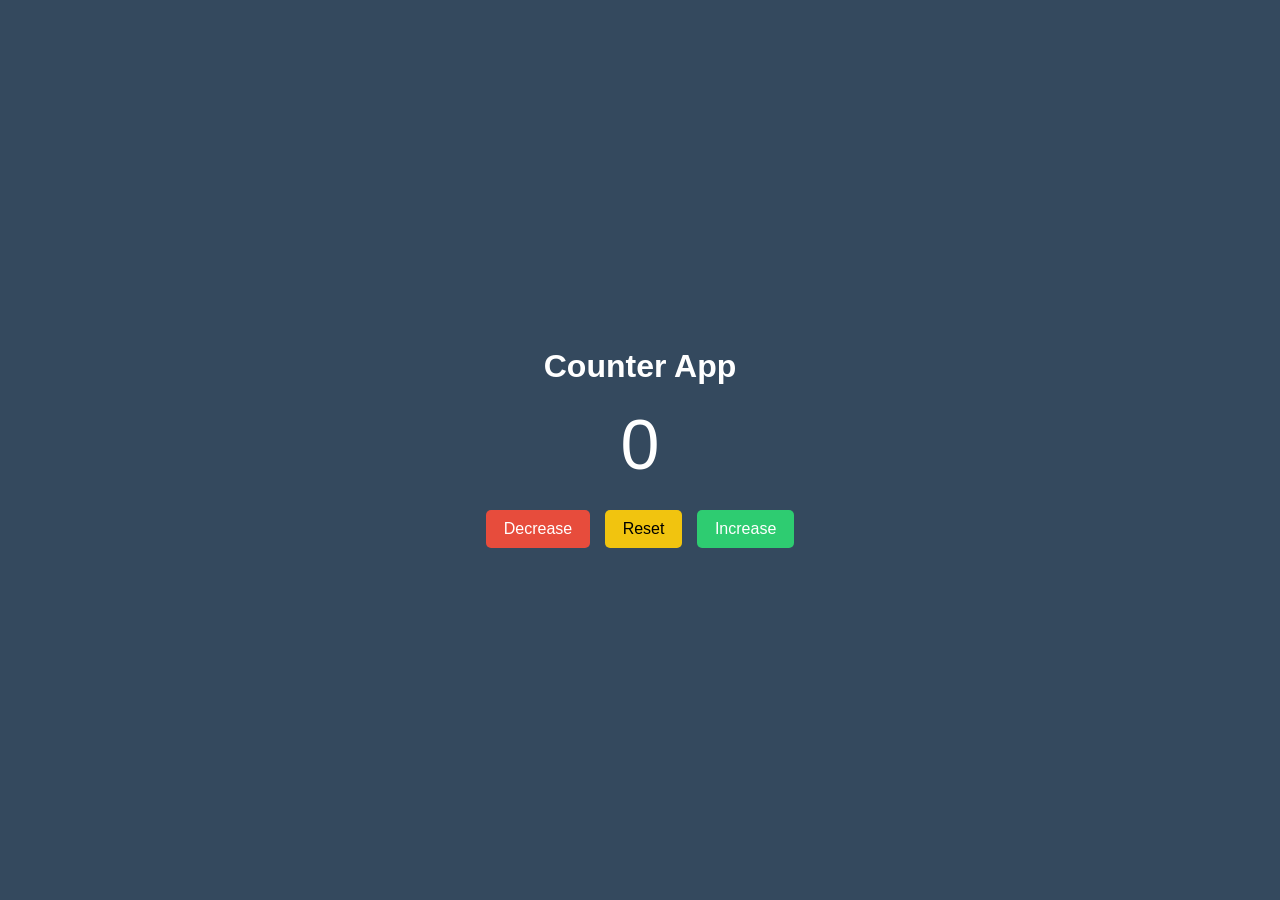
<file: Counter-app/index.html>
<!DOCTYPE html>
<html lang="en">
<head>
<meta charset="UTF-8">
<meta name="viewport" content="width=device-width, initial-scale=1.0">
<title>Counter App</title>
<link rel="stylesheet" href="style.css">
</head>
<body>

<div class="container">
<h1>Counter App</h1>

<div id="count">0</div>

<div class="buttons">
<button id="decrease">Decrease</button>
<button id="reset">Reset</button>
<button id="increase">Increase</button>
</div>

</div>

<script src="script.js"></script>
</body>
</html>
</file>
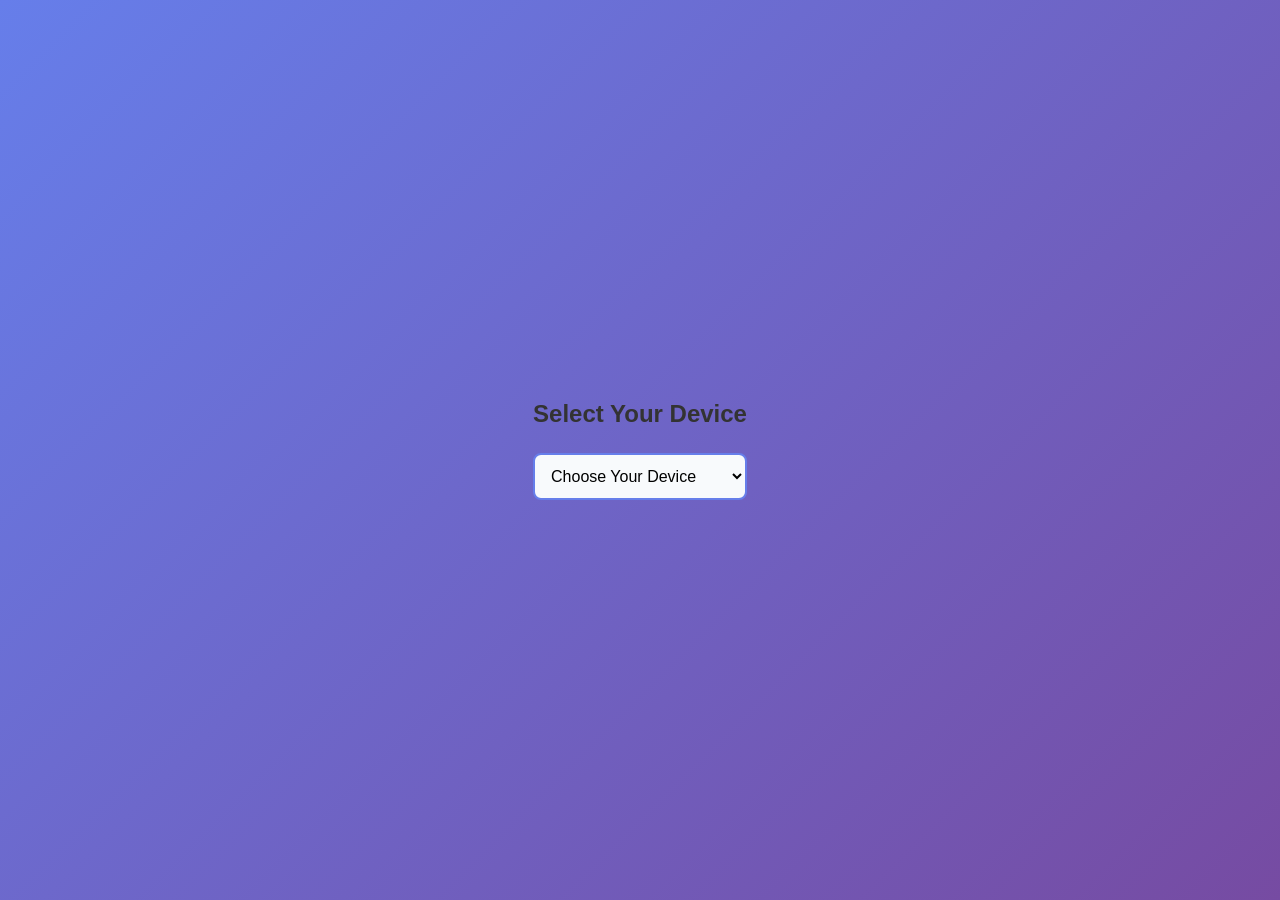
<file: device-selector/index.html>
<!DOCTYPE html>
<html lang="en">

<head>
    <meta charset="UTF-8">
    <meta name="viewport" content="width=device-width, initial-scale=1.0">
    <title>Document</title>
    <link rel="stylesheet" href="style.css">
</head>

<body>
    <div>
        <h1>Select Your Device</h1>
        <select id="deviceSelect">
            <option selected disabled>Choose Your Device</option>
            <option value="Apple">Apple</option>
            <option value="Samsung">Samsung</option>
            <option value="Oppo">Oppo</option>
            <option value="Nokia">Nokia</option>
            <option value="OnePlus">OnePlus</option>
            <option value="Xiaomi">Xiaomi</option>
            <option value="Realme">Realme</option>
            <option value="Google Pixel">Google Pixel</option>
            <option value="Motorola">Motorola</option>
            <option value="Vivo">Vivo</option>
        </select>
    </div>

    <script src="./script.js"></script>
</body>

</html>
</file>
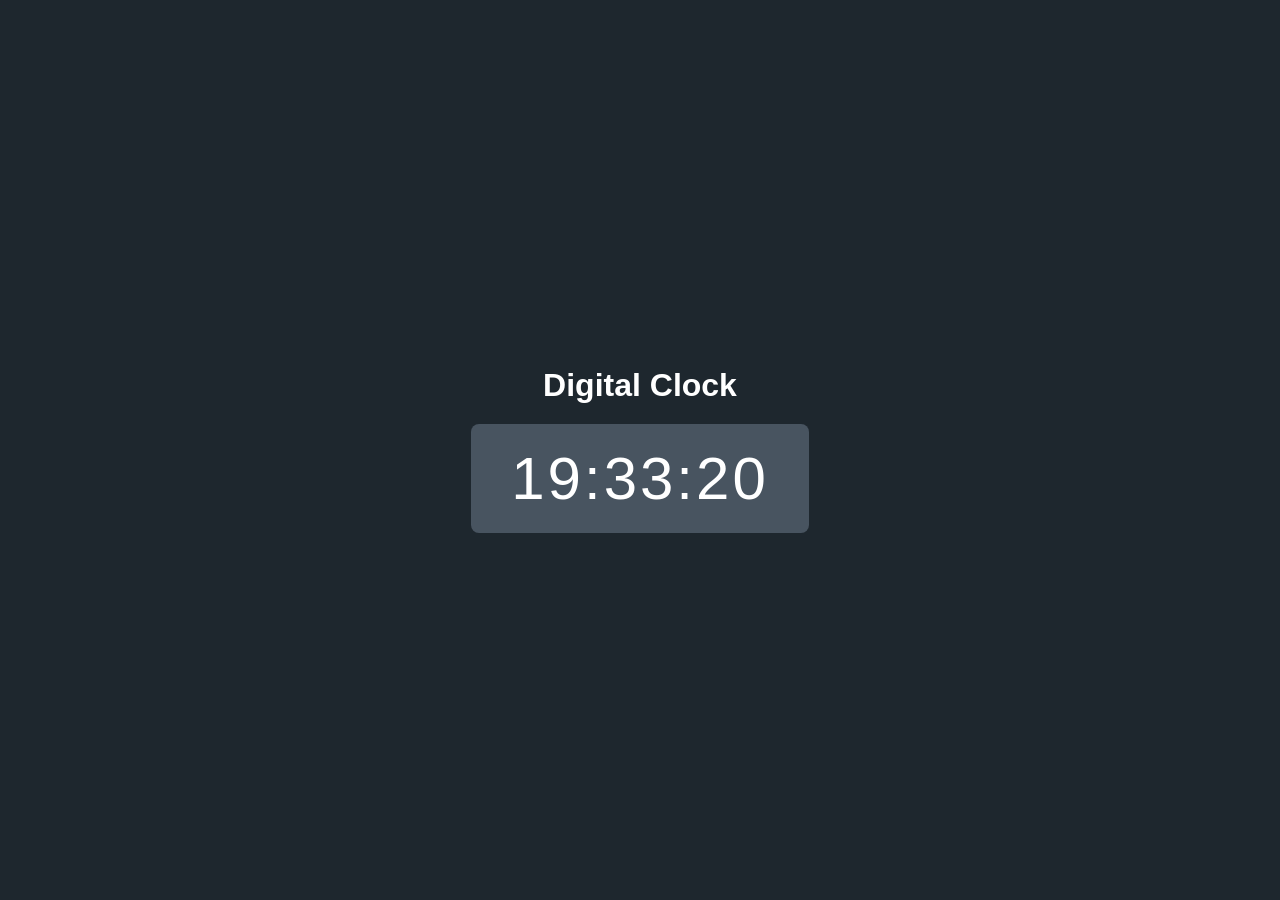
<file: Digital Clock/index.html>
<!DOCTYPE html>
<html lang="en">
<head>
<meta charset="UTF-8">
<meta name="viewport" content="width=device-width, initial-scale=1.0">
<title>Digital Clock</title>
<link rel="stylesheet" href="style.css">
</head>
<body>

<div class="container">
<h1>Digital Clock</h1>
<div id="clock">00:00:00</div>
</div>

<script src="script.js"></script>
</body>
</html>
</file>
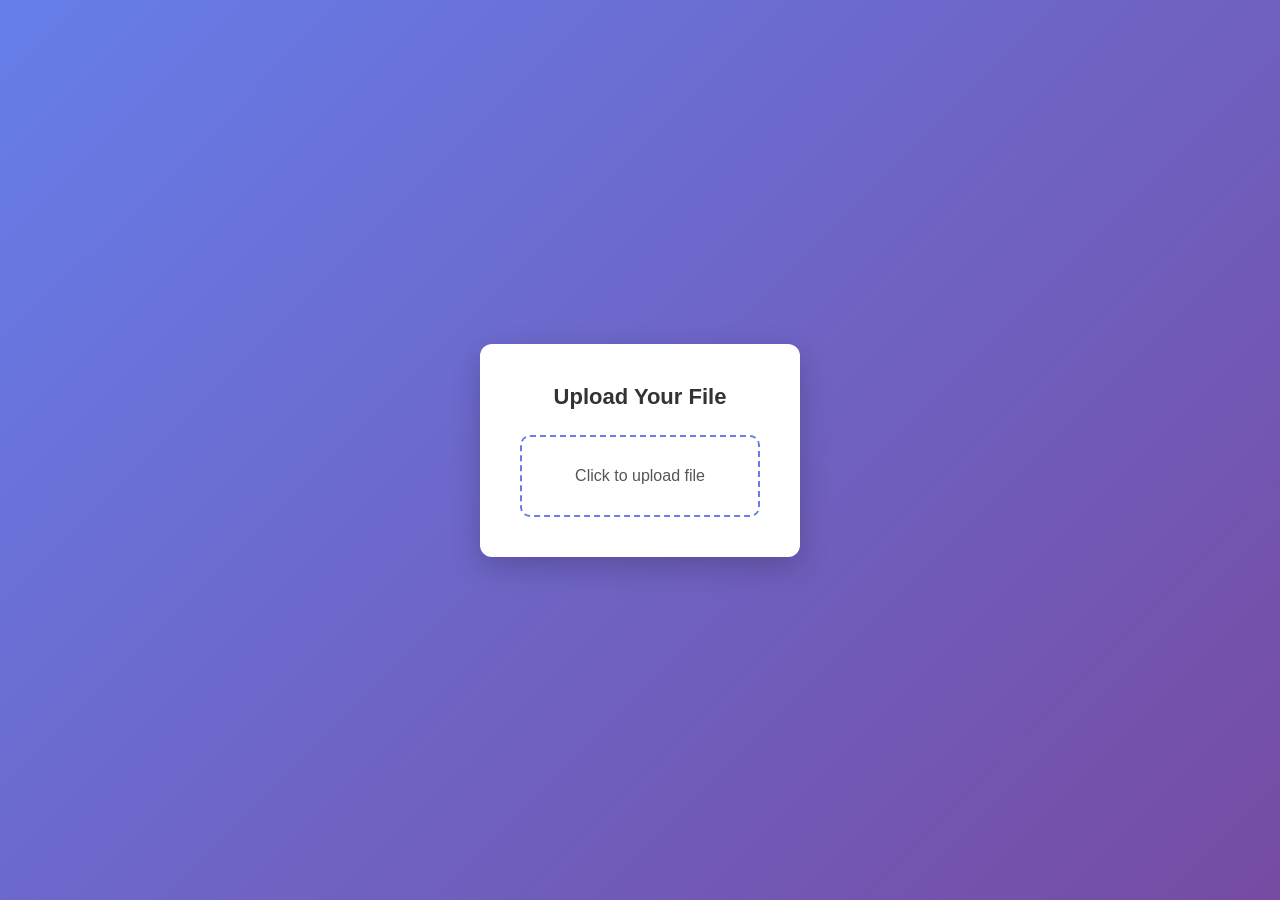
<file: file-upload-ui/index.html>
<!DOCTYPE html>
<html lang="en">

<head>
    <meta charset="UTF-8">
    <meta name="viewport" content="width=device-width, initial-scale=1.0">
    <link rel="stylesheet" href="style.css">
    <title>Upload File</title>
</head>

<body>
    <div class="container">
        <h1>Upload Your File</h1>

        <div class="upload-box" id="btn">
            <p>Click to upload file</p>
        </div>

        <input type="file" id="fileInput">
    </div>

    <script src="./script.js"></script>
</body>

</html>
</file>
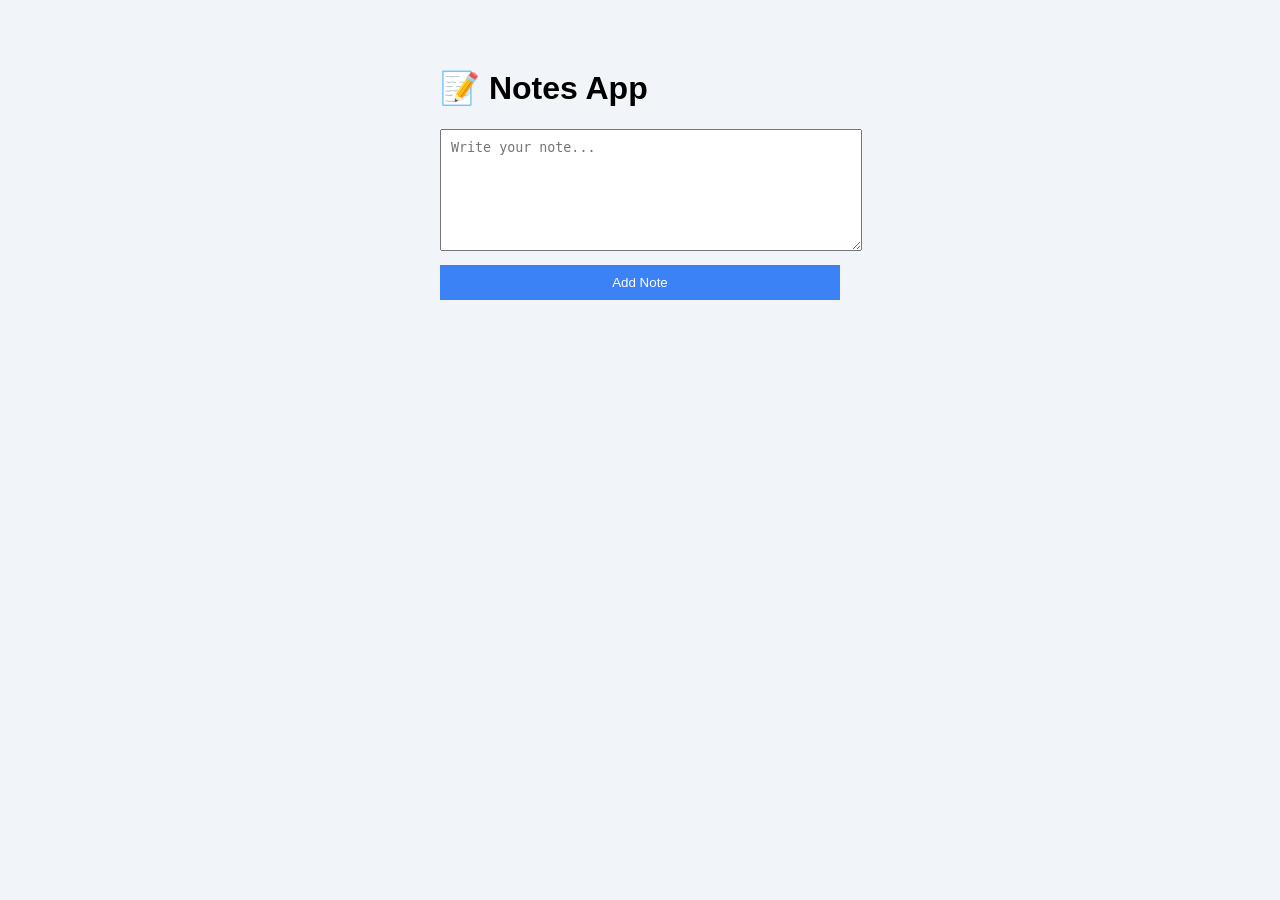
<file: Notes App/index.html>
<!DOCTYPE html>
<html lang="en">
<head>
<meta charset="UTF-8">
<title>Notes App</title>
<link rel="stylesheet" href="style.css">
</head>
<body>

<div class="container">
<h1>📝 Notes App</h1>

<textarea id="noteInput" placeholder="Write your note..."></textarea>

<button id="addBtn">Add Note</button>

<div id="notesContainer"></div>
</div>

<script src="script.js"></script>
</body>
</html>
</file>
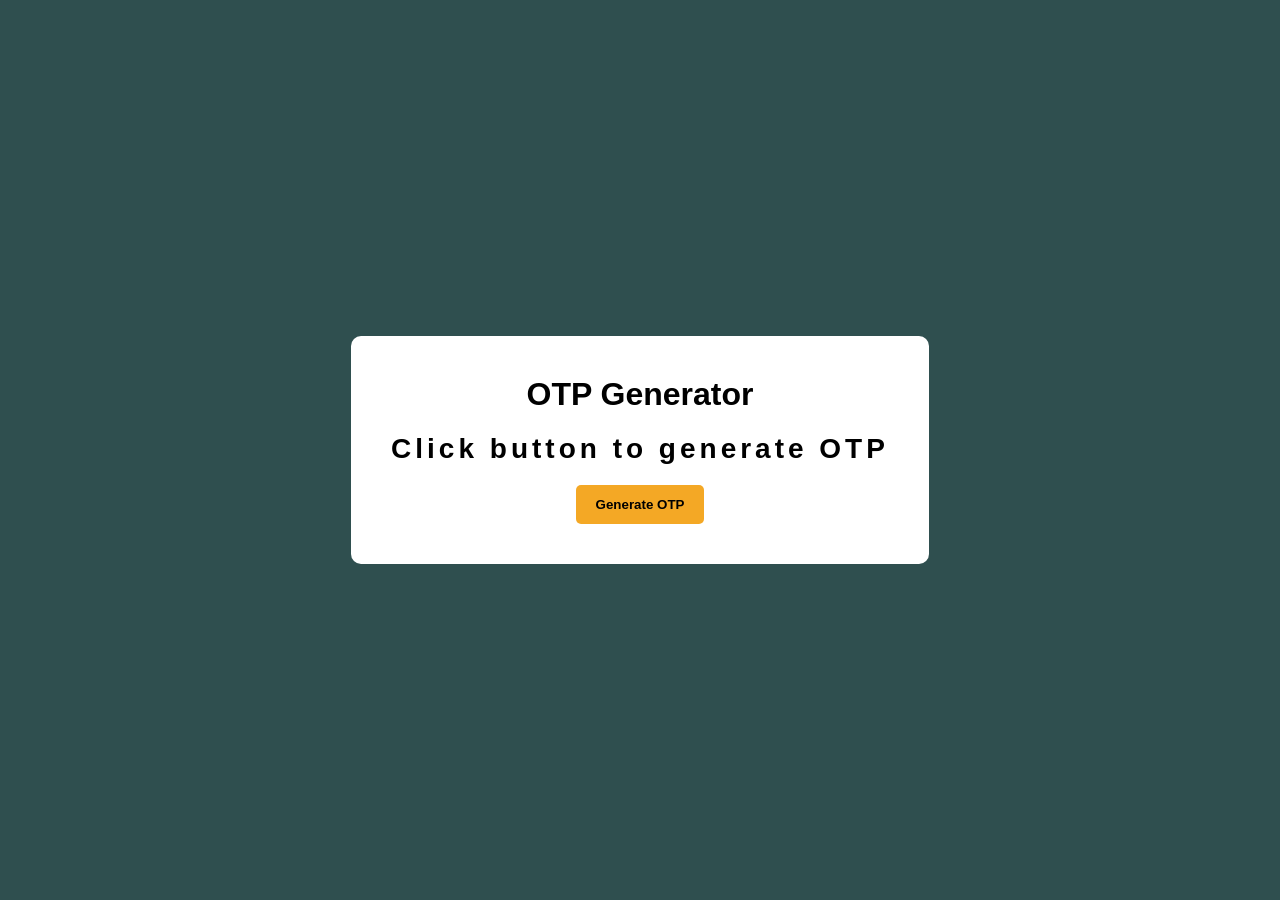
<file: OTP Generator/index.html>
<!DOCTYPE html>
<html lang="en">
<head>
<meta charset="UTF-8">
<meta name="viewport" content="width=device-width, initial-scale=1.0">
<title>OTP Generator</title>
<link rel="stylesheet" href="style.css">
</head>
<body>

<div class="container">
<h1>OTP Generator</h1>

<p id="otp">Click button to generate OTP</p>

<button id="generateBtn">Generate OTP</button>

</div>

<script src="script.js"></script>
</body>
</html>
</file>
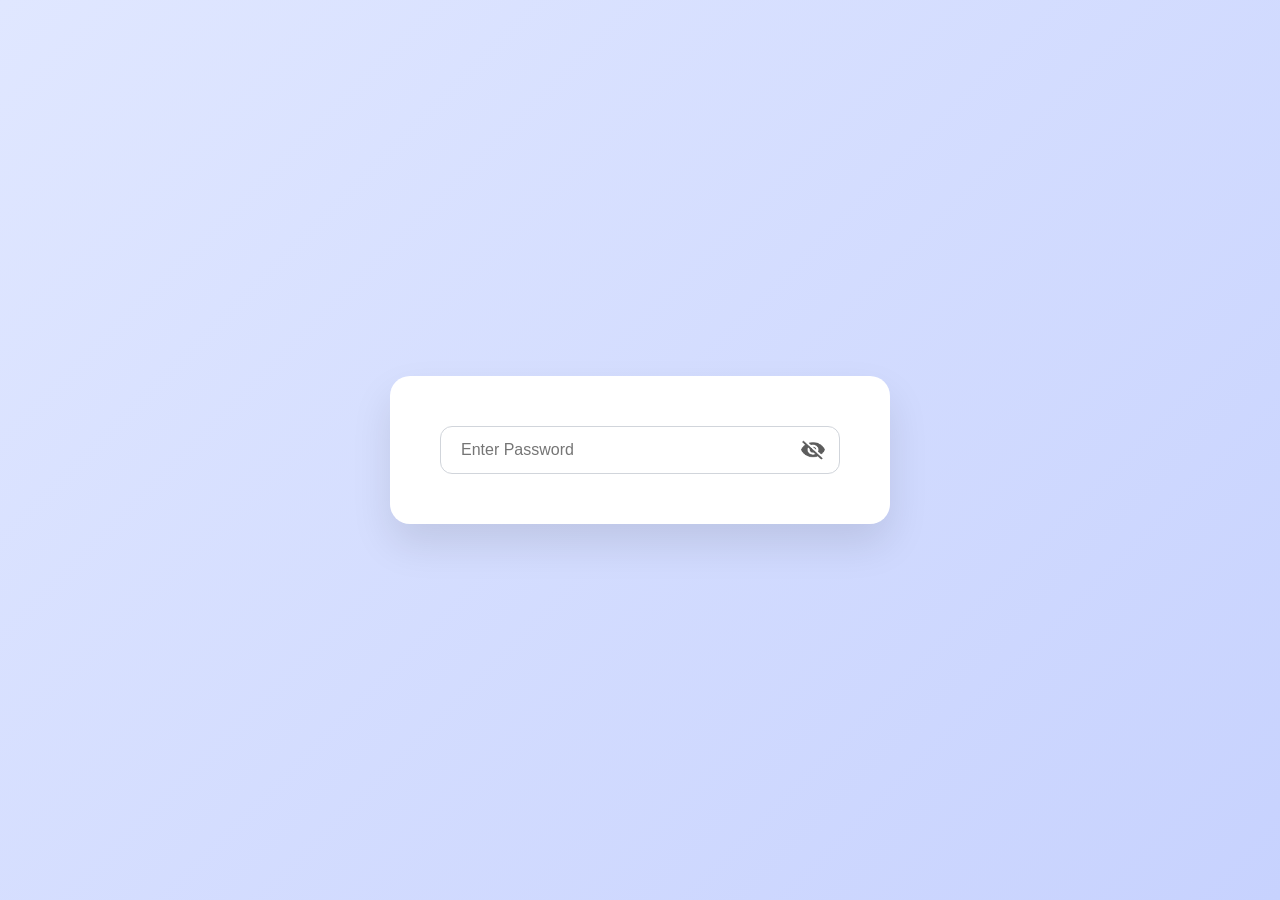
<file: Password Show, Hide/index.html>
<!DOCTYPE html>
<html>
<head>
    <title>Password Toggle</title>
    <link rel="stylesheet" href="style.css">
</head>
<body>

<div class="container">
    <div class="input-box">
        <input type="password" id="password" placeholder="Enter Password">
        <img src="assets/eye-close.png" id="eyeIcon">
    </div>
</div>

<script src="script.js"></script>
</body>
</html>
</file>
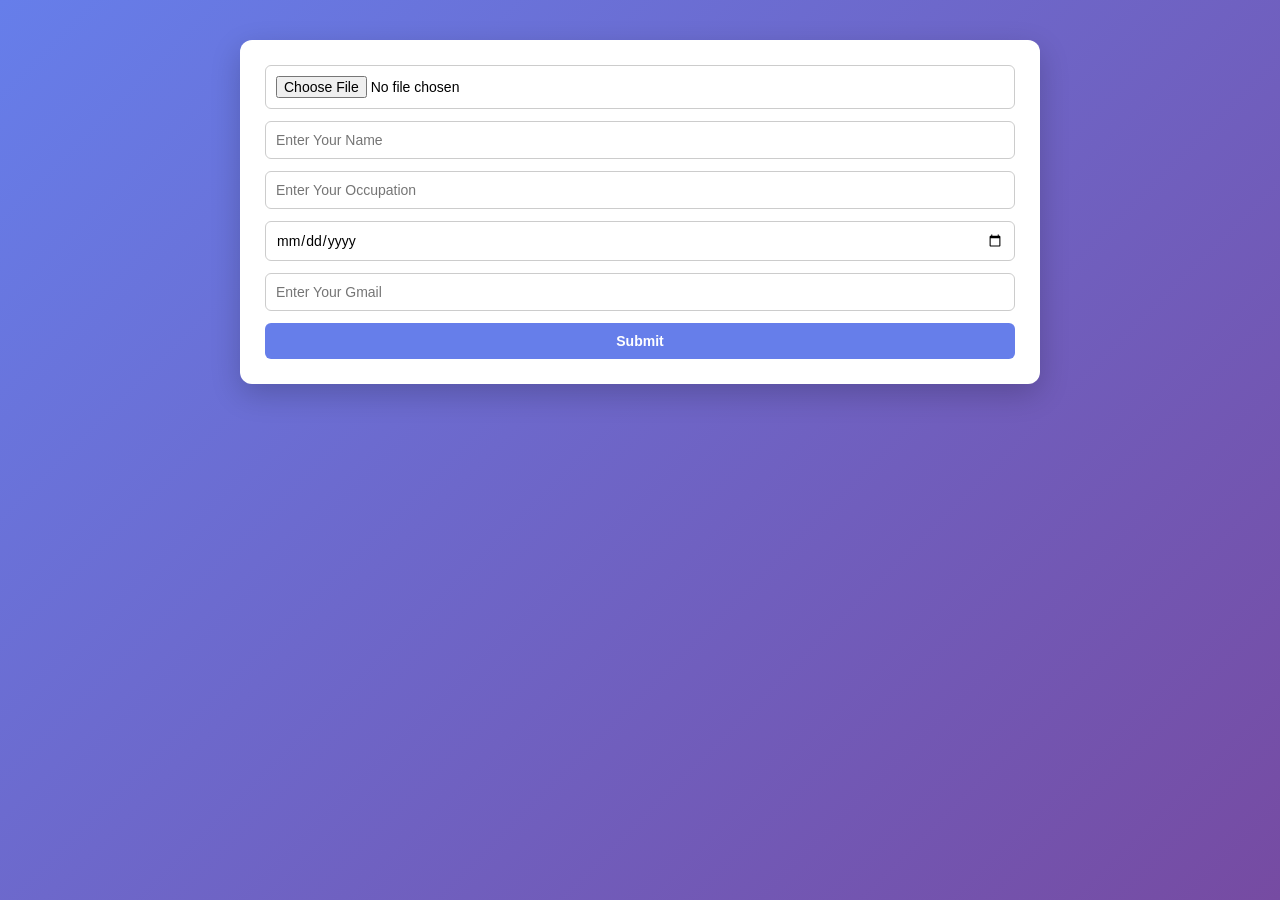
<file: profile-card-generator/index.html>
<!DOCTYPE html>
<html lang="en">

<head>
    <meta charset="UTF-8">
    <meta name="viewport" content="width=device-width, initial-scale=1.0">
    <link rel="stylesheet" href="style.css">
    <title>User</title>
</head>

<body>
    <div id="main">
        <form>
            <input type="file" id="imageInput" accept="image/*">

            <input type="text" id="name" placeholder="Enter Your Name">
            <input type="text" id="role" placeholder="Enter Your Occupation">
            <input type="date" id="dob">
            <input type="email" id="email" placeholder="Enter Your Gmail">

            <input type="submit" value="Submit">
        </form>
    </div>

    <script src="./script.js"></script>
</body>

</html>
</file>
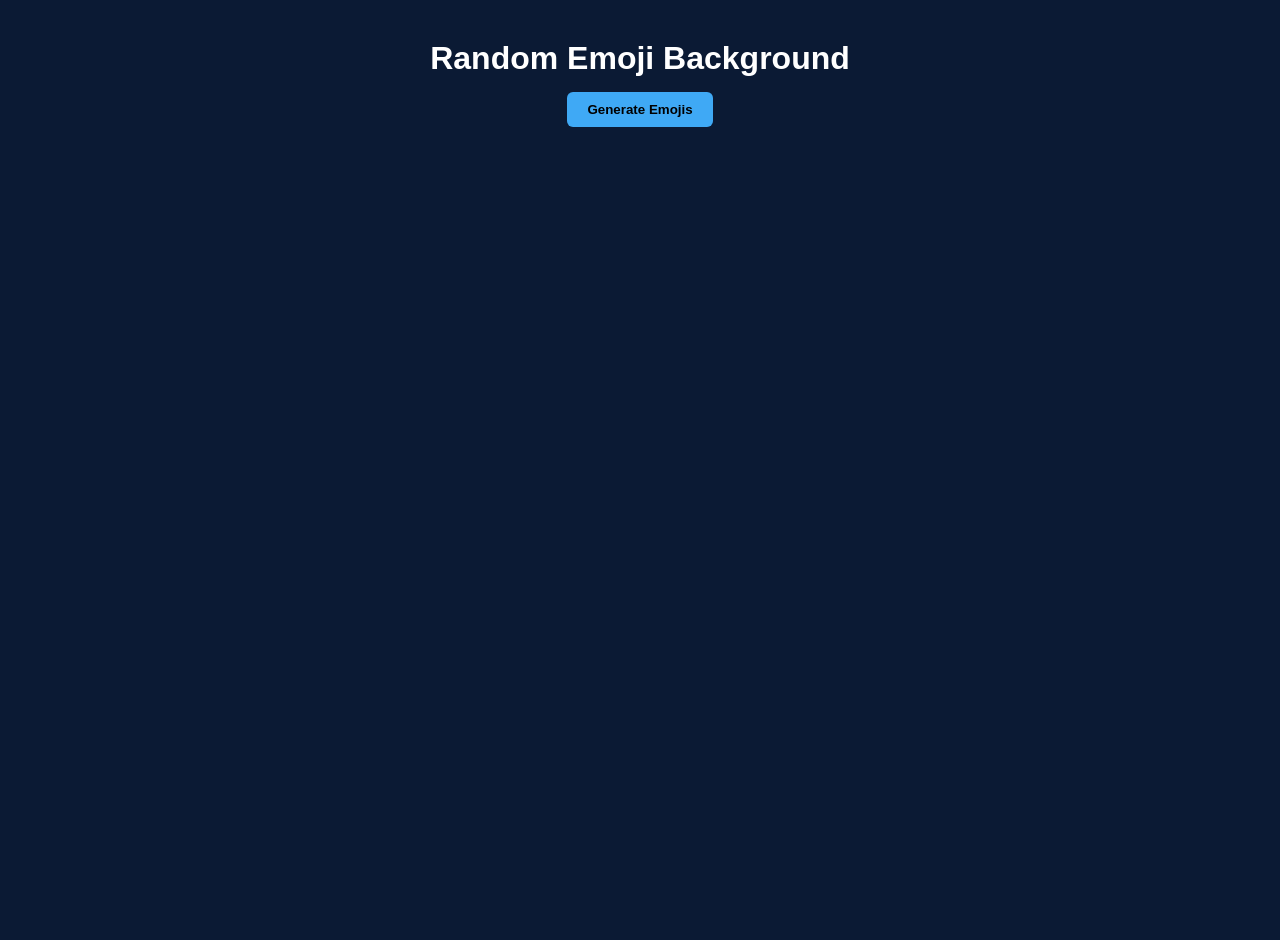
<file: Random Emoji Background/index.html>
<!DOCTYPE html>
<html lang="en">
<head>
<meta charset="UTF-8">
<meta name="viewport" content="width=device-width, initial-scale=1.0">
<title>Random Emoji Background</title>
<link rel="stylesheet" href="style.css">
</head>
<body>

<div class="container">
<h1>Random Emoji Background</h1>
<button id="generateBtn">Generate Emojis</button>
</div>

<div id="emojiArea"></div>

<script src="script.js"></script>
</body>
</html>
</file>
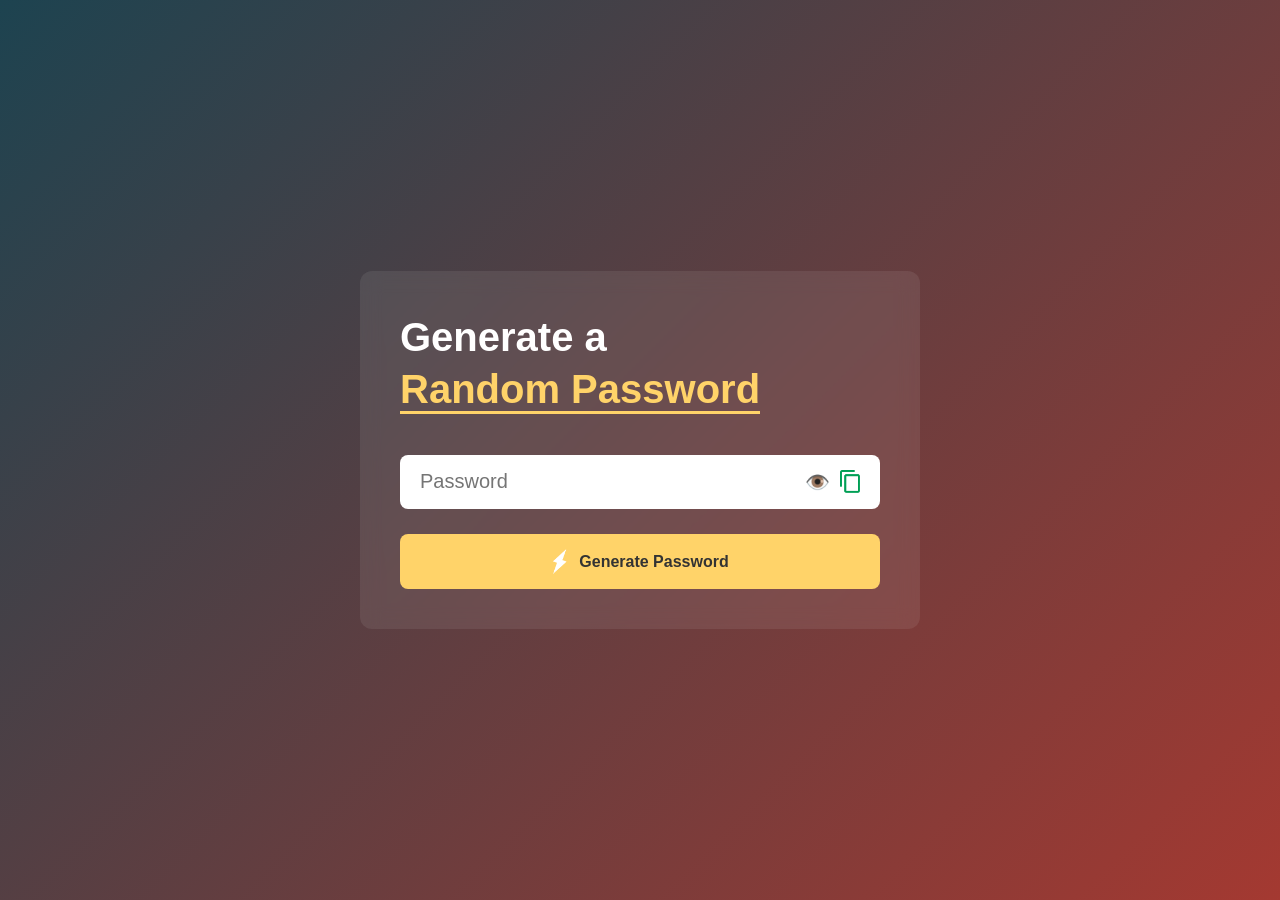
<file: Random Password Generator/index.html>
<!DOCTYPE html>
<html lang="en">
<head>
    <meta charset="UTF-8">
    <meta name="viewport" content="width=device-width, initial-scale=1.0">
    <title>Random Password Generator</title>
    <link rel="stylesheet" href="style.css">
</head>
<body>

    <div class="container">
        <main>
            <h1>Generate a <br> <span>Random Password</span></h1>

            <div class="password">
                <input type="password" id="passwordBox" placeholder="Password">
                <span id="eyeIcon" class="eye">👁️</span>
                <img onclick="copyPassword()" src="./assets/copy.png" alt="Copy Password" id="copyIcon">
            </div>

            <button onclick="createPassword()" id="generateBtn">
                <img src="./assets/generate.png" alt="Generate">
                Generate Password
            </button>
        </main>
    </div>

    <script src="./script.js"></script>
</body>
</html>
</file>
<file: Counter-app/style.css>
*{
margin:0;
padding:0;
box-sizing:border-box;
font-family:sans-serif;
}

body{
height:100vh;
display:flex;
justify-content:center;
align-items:center;
background:#34495e;
color:white;
}

.container{
text-align:center;
}

#count{
font-size:70px;
margin:20px 0;
}

.buttons button{
padding:10px 18px;
margin:5px;
font-size:16px;
border:none;
border-radius:5px;
cursor:pointer;
}

#increase{
background:#2ecc71;
color:white;
}

#decrease{
background:#e74c3c;
color:white;
}

#reset{
background:#f1c40f;
}
</file>
<file: device-selector/style.css>
*{
    margin: 0;
    padding: 0;
    box-sizing: border-box;
    font-family: "Segoe UI", sans-serif;
}

body{
    height: 100vh;
    display: flex;
    justify-content: center;
    align-items: center;
    background: linear-gradient(135deg, #667eea, #764ba2);
}

.container{
    background: white;
    padding: 40px 50px;
    border-radius: 12px;
    text-align: center;
    box-shadow: 0 10px 30px rgba(0,0,0,0.15);
    width: 320px;
}

h1{
    font-size: 24px;
    color: #333;
    margin-bottom: 25px;
    transition: 0.3s;
}

select{
    width: 100%;
    padding: 12px;
    font-size: 16px;
    border-radius: 8px;
    border: 2px solid #667eea;
    outline: none;
    cursor: pointer;
    transition: all 0.3s ease;
    background: #f8fafc;
}

/* hover effect */
select:hover{
    border-color: #764ba2;
}

/* focus glow effect */
select:focus{
    border-color: #764ba2;
    box-shadow: 0 0 8px rgba(118,75,162,0.4);
}

/* smooth heading animation */
h1.change{
    transform: scale(1.05);
    color: #764ba2;
}
</file>
<file: Digital Clock/style.css>
*{
margin:0;
padding:0;
box-sizing:border-box;
font-family:sans-serif;
}

body{
height:100vh;
display:flex;
justify-content:center;
align-items:center;
background:#1e272e;
color:white;
}

.container{
text-align:center;
}

h1{
margin-bottom:20px;
}

#clock{
font-size:60px;
letter-spacing:3px;
background:#485460;
padding:20px 40px;
border-radius:8px;
}
</file>
<file: file-upload-ui/style.css>
*{
    margin: 0;
    padding: 0;
    box-sizing: border-box;
    font-family: "Segoe UI", sans-serif;
}

body{
    height: 100vh;
    display: flex;
    justify-content: center;
    align-items: center;
    background: linear-gradient(135deg, #667eea, #764ba2);
}

/* container card */
.container{
    background: white;
    padding: 40px;
    border-radius: 12px;
    text-align: center;
    width: 320px;
    box-shadow: 0 10px 30px rgba(0,0,0,0.2);
}

h1{
    margin-bottom: 25px;
    font-size: 22px;
    color: #333;
}

/* upload box */
.upload-box{
    border: 2px dashed #667eea;
    padding: 30px 20px;
    border-radius: 10px;
    cursor: pointer;
    transition: 0.3s;
    color: #555;
    overflow: hidden;
    white-space: nowrap;
    text-overflow: ellipsis;
}

/* hover effect */
.upload-box:hover{
    background: #f3f4ff;
    border-color: #764ba2;
}

/* file name display */
.upload-box.active{
    border-style: solid;
    color: #764ba2;
    font-weight: bold;
}

/* hide input */
input{
    display: none;
}
</file>
<file: Notes App/style.css>
body{
font-family:sans-serif;
background:#f1f5f9;
display:flex;
justify-content:center;
padding:40px;
}

.container{
width:400px;
}

textarea{
width:100%;
height:100px;
margin-bottom:10px;
padding:10px;
}

button{
padding:10px;
width:100%;
background:#3b82f6;
color:white;
border:none;
cursor:pointer;
}

.note{
background:white;
padding:10px;
margin-top:10px;
border-radius:5px;
}
</file>
<file: OTP Generator/style.css>
*{
margin:0;
padding:0;
box-sizing:border-box;
font-family:sans-serif;
}

body{
height:100vh;
display:flex;
justify-content:center;
align-items:center;
background:#2f4f4f;
}

.container{
background:white;
padding:40px;
border-radius:10px;
text-align:center;
}

#otp{
font-size:28px;
margin:20px 0;
font-weight:bold;
letter-spacing:4px;
}

button{
padding:12px 20px;
border:none;
background:#f4a825;
font-weight:bold;
cursor:pointer;
border-radius:5px;
}

button:hover{
background:#e69b1e;
}
</file>
<file: Password Show, Hide/style.css>
*{
    margin:0;
    padding:0;
    box-sizing:border-box;
    font-family: Arial, sans-serif;
}

body{
    height:100vh;
    display:flex;
    justify-content:center;
    align-items:center;
    background: linear-gradient(135deg, #e0e7ff, #c7d2fe);
}

/* Remove default browser eye icon */
input::-ms-reveal,
input::-ms-clear {
    display: none;
}

.container{
    background:#ffffff;
    padding:50px;
    border-radius:20px;
    box-shadow:0 20px 40px rgba(0,0,0,0.1);
}

.input-box{
    position:relative;
    width:400px;
}

.input-box input{
    width:100%;
    padding:14px 50px 14px 20px;
    border:1px solid #d1d5db;
    border-radius:12px;
    font-size:16px;
    outline:none;
    transition:0.3s;
}

.input-box input:focus{
    border-color:#6366f1;
    box-shadow:0 0 0 3px rgba(99,102,241,0.2);
}

.input-box img{
    width:24px;
    position:absolute;
    right:15px;
    top:50%;
    transform:translateY(-50%);
    cursor:pointer;
}
</file>
<file: profile-card-generator/style.css>
*{
    margin:0;
    padding:0;
    box-sizing:border-box;
    font-family:"Segoe UI", sans-serif;
}

body{
    min-height:100vh;
    background:linear-gradient(135deg,#667eea,#764ba2);
    display:flex;
    justify-content:center;
    align-items:flex-start;
    padding:40px;
}

/* form container */
#main{
    width:100%;
    max-width:800px;
}

/* form styling */
form{
    background:white;
    padding:25px;
    border-radius:12px;
    box-shadow:0 10px 30px rgba(0,0,0,0.2);
    margin-bottom:30px;
    display:flex;
    flex-direction:column;
    gap:12px;
}

form input{
    padding:10px;
    border-radius:6px;
    border:1px solid #ccc;
    font-size:14px;
}

form input:focus{
    border-color:#667eea;
    outline:none;
}

input[type="submit"]{
    background:#667eea;
    color:white;
    border:none;
    cursor:pointer;
    font-weight:bold;
    transition:0.3s;
}

input[type="submit"]:hover{
    background:#5a67d8;
}

/* card container */
.card{
    background:white;
    padding:20px;
    border-radius:12px;
    box-shadow:0 8px 20px rgba(0,0,0,0.15);
    text-align:center;
    width:250px;
    display:inline-block;
    margin:10px;
    transition:0.3s;
}

.card:hover{
    transform:translateY(-5px);
}

/* profile image */
.profile-img{
    width:90px;
    height:90px;
    border-radius:50%;
    object-fit:cover;
    margin-bottom:10px;
    border:3px solid #667eea;
}

/* name */
.card h2{
    margin-bottom:5px;
    color:#333;
}

/* role */
.role{
    color:#666;
    font-size:14px;
    margin-bottom:10px;
}

/* info */
.info p{
    font-size:13px;
    color:#444;
    margin:4px 0;
}
</file>
<file: Random Emoji Background/style.css>
*{
margin:0;
padding:0;
box-sizing:border-box;
font-family:sans-serif;
}

body{
height:100vh;
overflow:hidden;
background:#0b1a34;
color:white;
text-align:center;
}

.container{
position:relative;
z-index:10;
margin-top:40px;
}

button{
margin-top:15px;
padding:10px 20px;
border:none;
border-radius:6px;
background:#3fa9f5;
color:black;
font-weight:bold;
cursor:pointer;
}

.emoji{
position:absolute;
font-size:30px;
animation:fall 5s linear infinite;
}

#emojiArea{
position:absolute;
top:0;
left:0;
width:100%;
height:100%;
display:grid;
grid-template-columns: repeat(auto-fill, 40px);
justify-content:center;
align-content:center;
gap:10px;
font-size:30px;
padding:40px;
}

@keyframes fall{
0%{
transform:translateY(-100px);
opacity:1;
}
100%{
transform:translateY(110vh);
opacity:0;
}
}
</file>
<file: Random Password Generator/style.css>
*{
    margin: 0;
    padding: 0;
    box-sizing: border-box;
    font-family: 'Segoe UI', sans-serif;
}

body{
    background: linear-gradient(135deg, #1d4350, #a43931);
    color: #fff;
    min-height: 100vh;
    display: flex;
    justify-content: center;
    align-items: center;
}

.container{
    width: 100%;
    max-width: 600px;
    padding: 20px;
}

main{
    background: rgba(255,255,255,0.08);
    padding: 40px;
    border-radius: 12px;
    backdrop-filter: blur(10px);
}

h1{
    font-size: 40px;
    line-height: 1.3;
}

h1 span{
    color: #ffd369;
    border-bottom: 3px solid #ffd369;
}

.password{
    margin: 40px 0 25px;
    background: #fff;
    display: flex;
    align-items: center;
    justify-content: space-between;
    padding: 15px 20px;
    border-radius: 8px;
}

.password input{
    border: none;
    outline: none;
    font-size: 20px;
    width: 100%;
    color: #333;
}

.password img{
    width: 20px;
    cursor: pointer;
    margin-left: 10px;
}

.eye{
    cursor: pointer;
    font-size: 20px;
    margin-left: 10px;
}

button{
    width: 100%;
    display: flex;
    justify-content: center;
    align-items: center;
    gap: 10px;
    font-size: 16px;
    font-weight: 600;
    padding: 15px;
    border: none;
    border-radius: 8px;
    background: #ffd369;
    color: #333;
    cursor: pointer;
    transition: 0.3s ease;
}

button:hover{
    background: #ffc107;;
}

button img{
    width: 18px;
}
</file>
